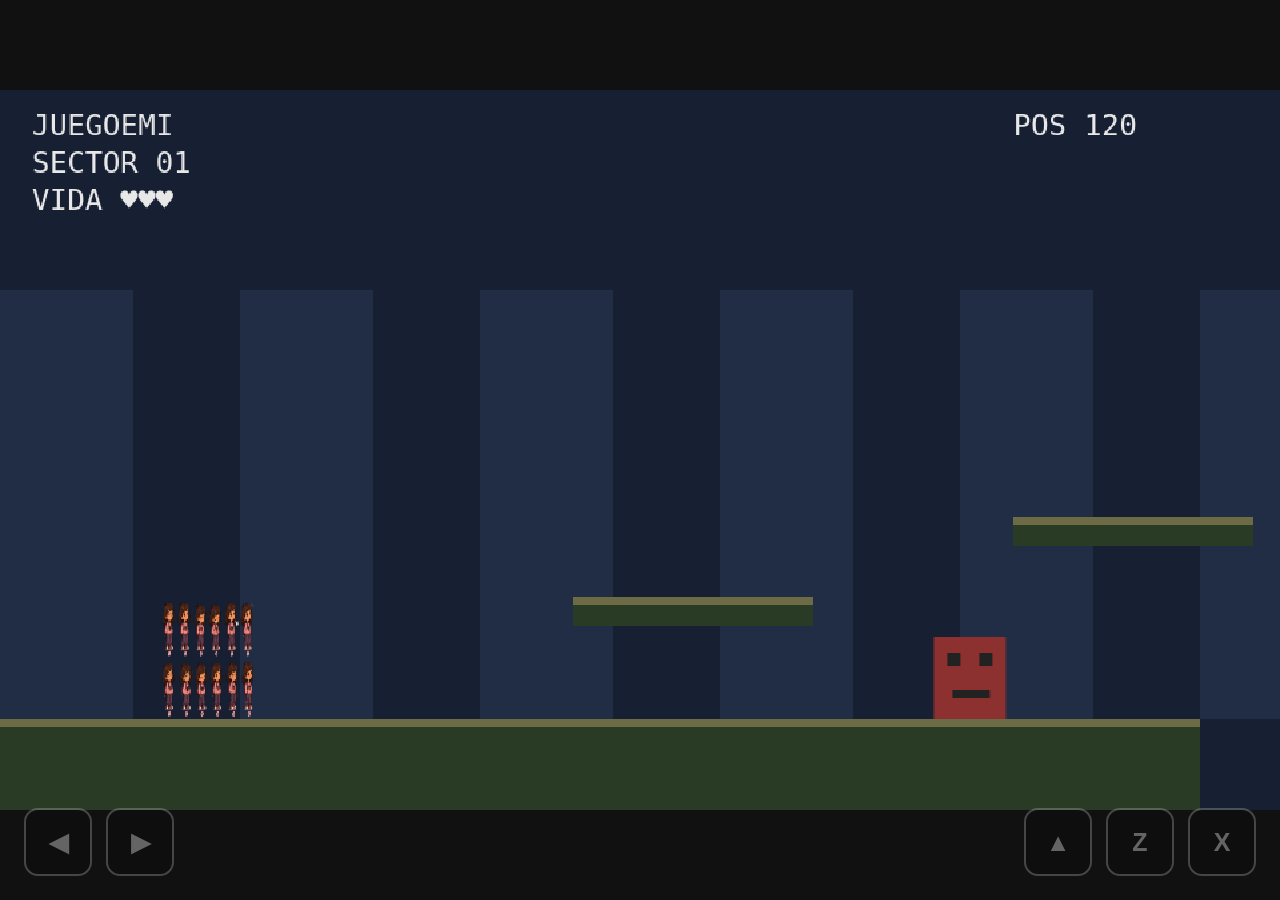
<file: index.html>
<!DOCTYPE html>
<html lang="es">
<head>
  <meta charset="UTF-8">
  <meta name="viewport" content="width=device-width, initial-scale=1.0, maximum-scale=1.0, user-scalable=no, viewport-fit=cover">
  <title>JuegoEMI</title>
  <link rel="stylesheet" href="style.css">
</head>
<body>
  <main id="game-container">
    <canvas id="game" aria-label="JuegoEMI"></canvas>
    <div id="touch-controls" aria-label="Controles táctiles">
      <div class="touch-left">
        <button data-key="arrowleft" aria-label="Izquierda">◀</button>
        <button data-key="arrowright" aria-label="Derecha">▶</button>
      </div>
      <div class="touch-right">
        <button data-key="arrowup" aria-label="Saltar">▲</button>
        <button data-key="z" aria-label="Golpear">Z</button>
        <button data-key="x" aria-label="Disparar">X</button>
      </div>
    </div>
  </main>
  <script src="game.js"></script>
</body>
</html>
</file>
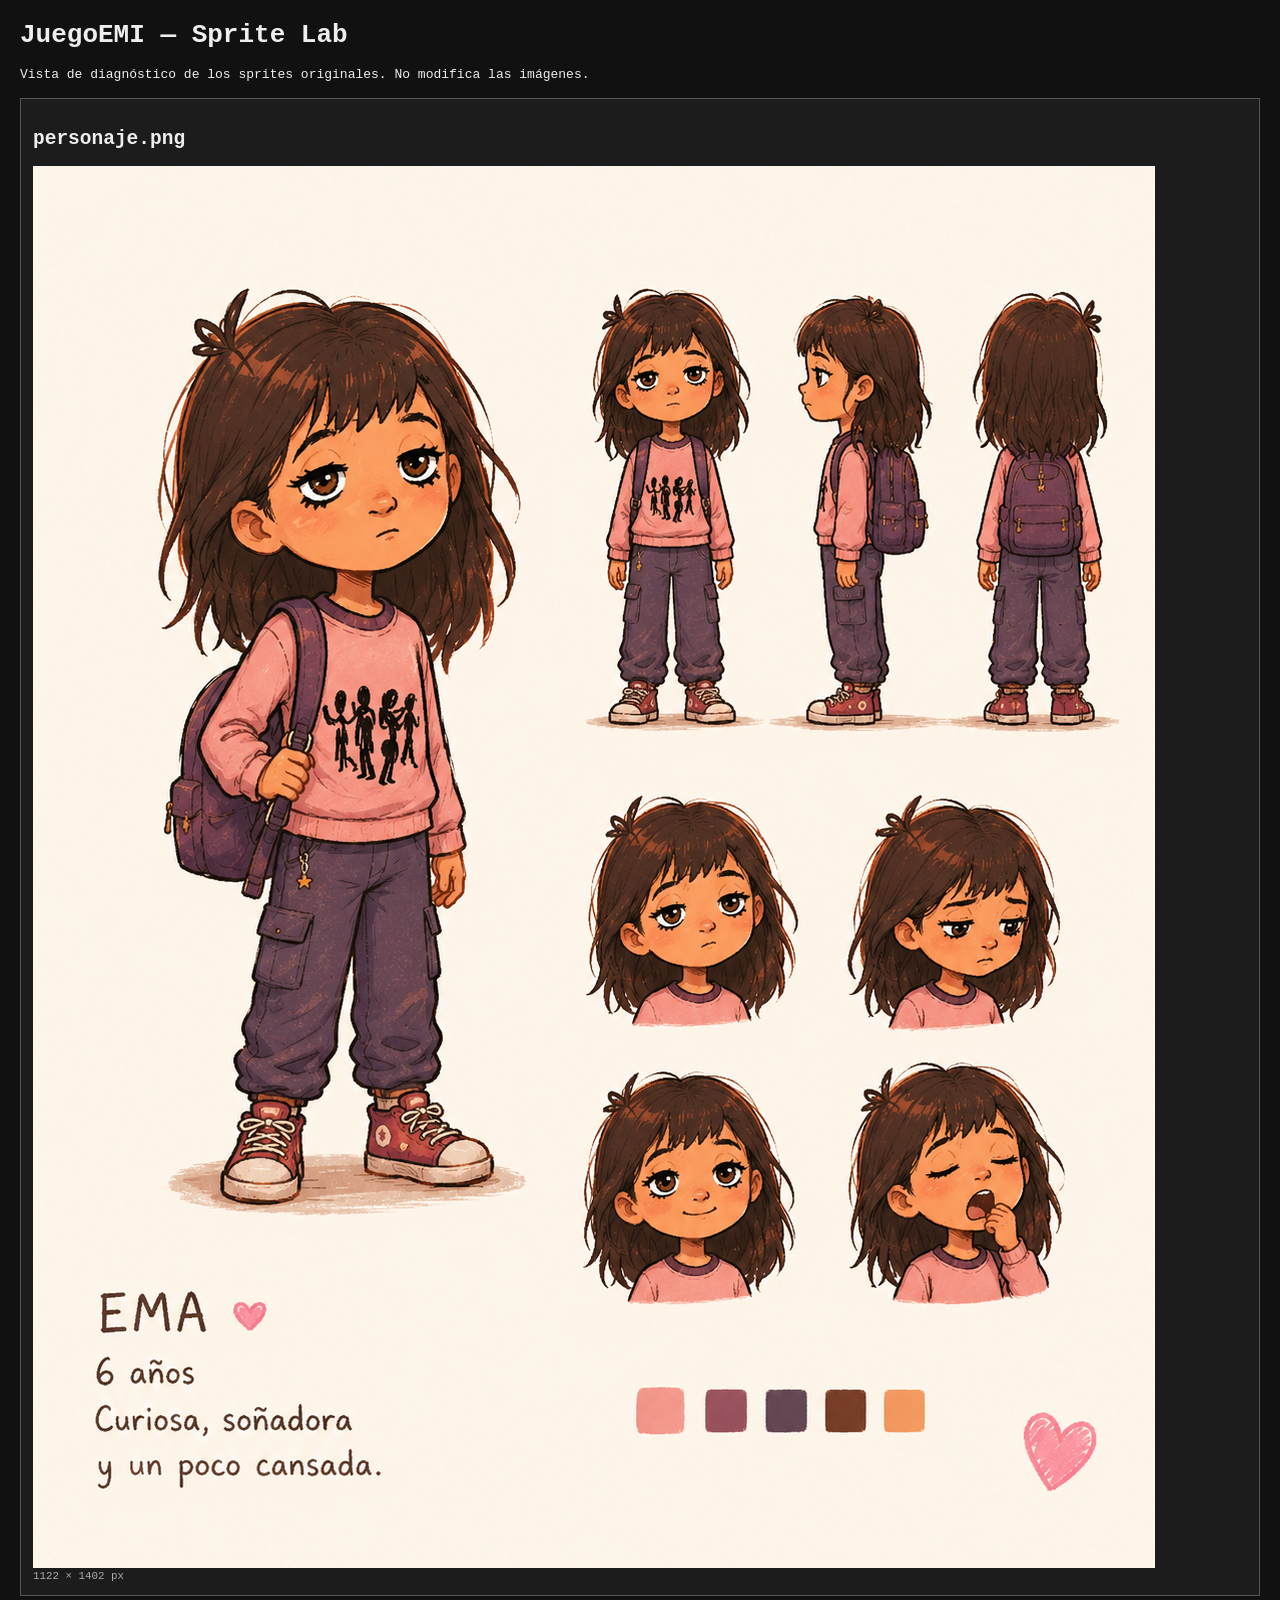
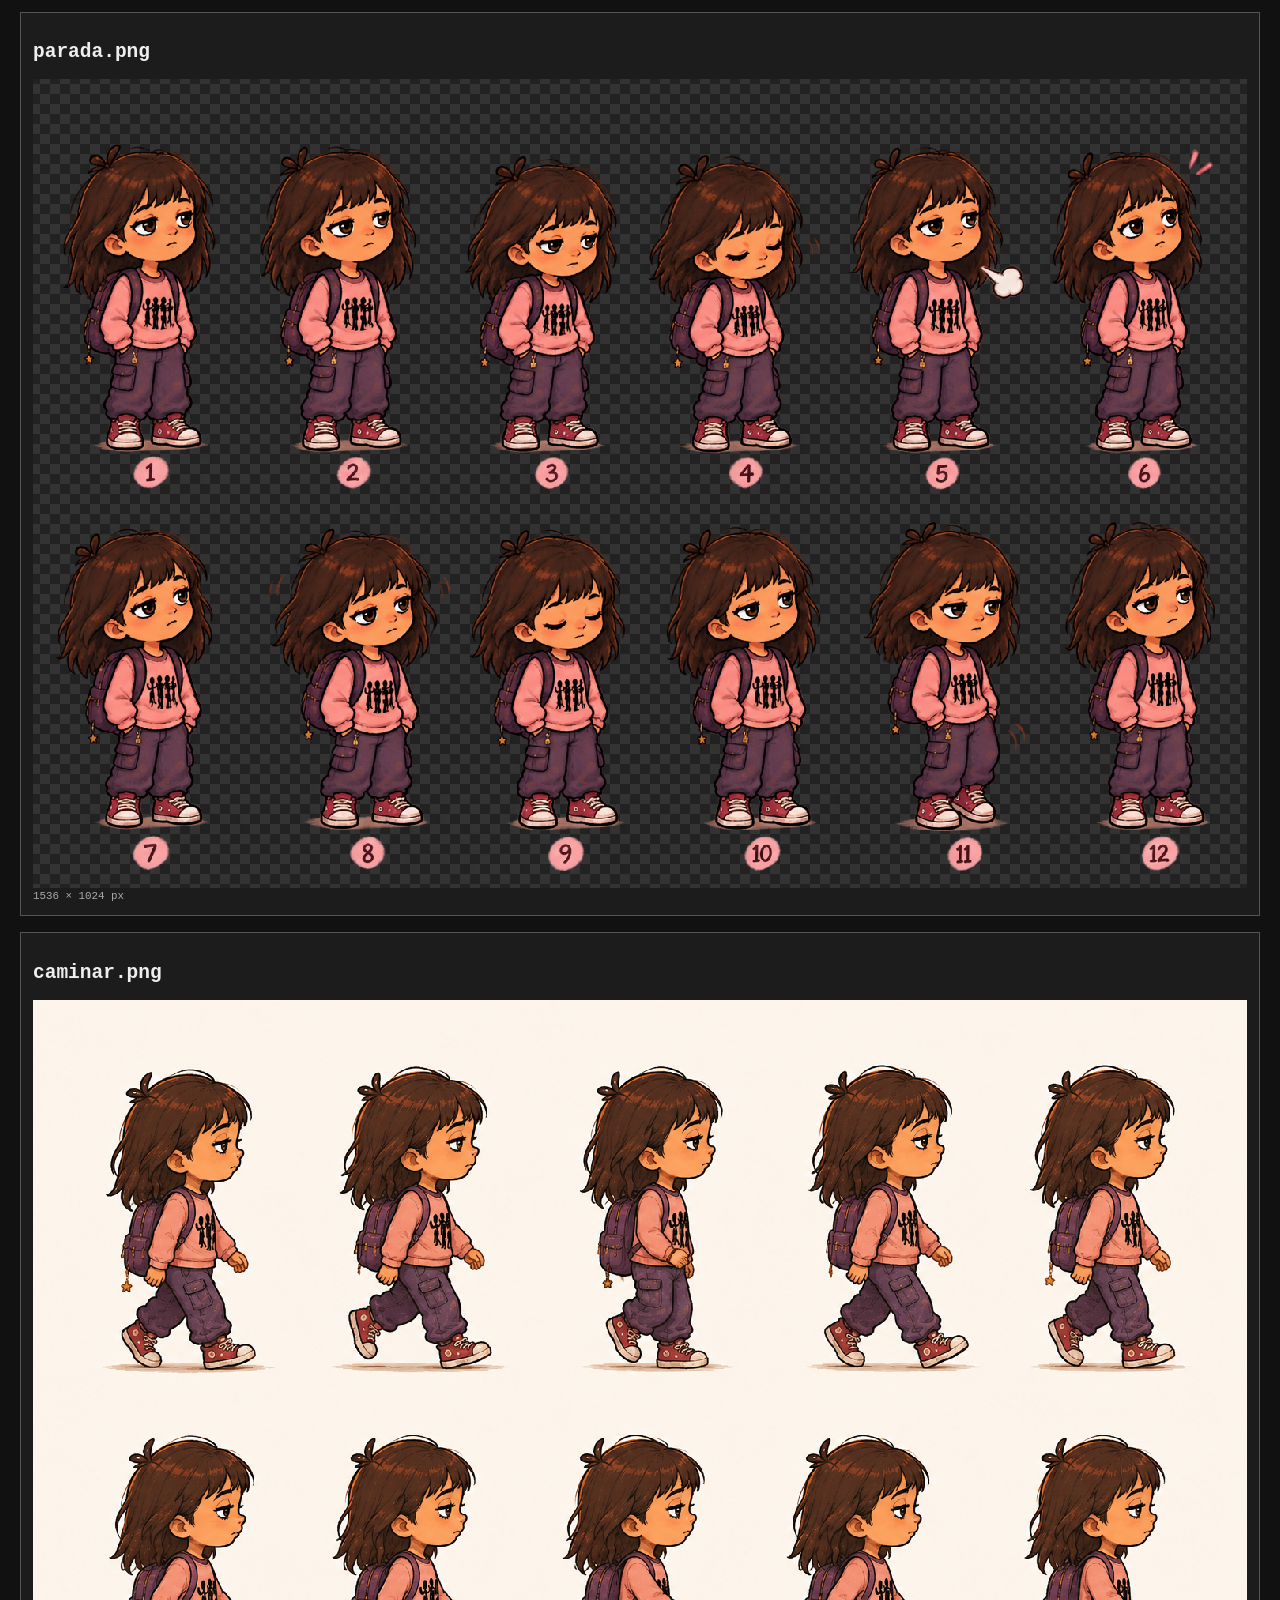
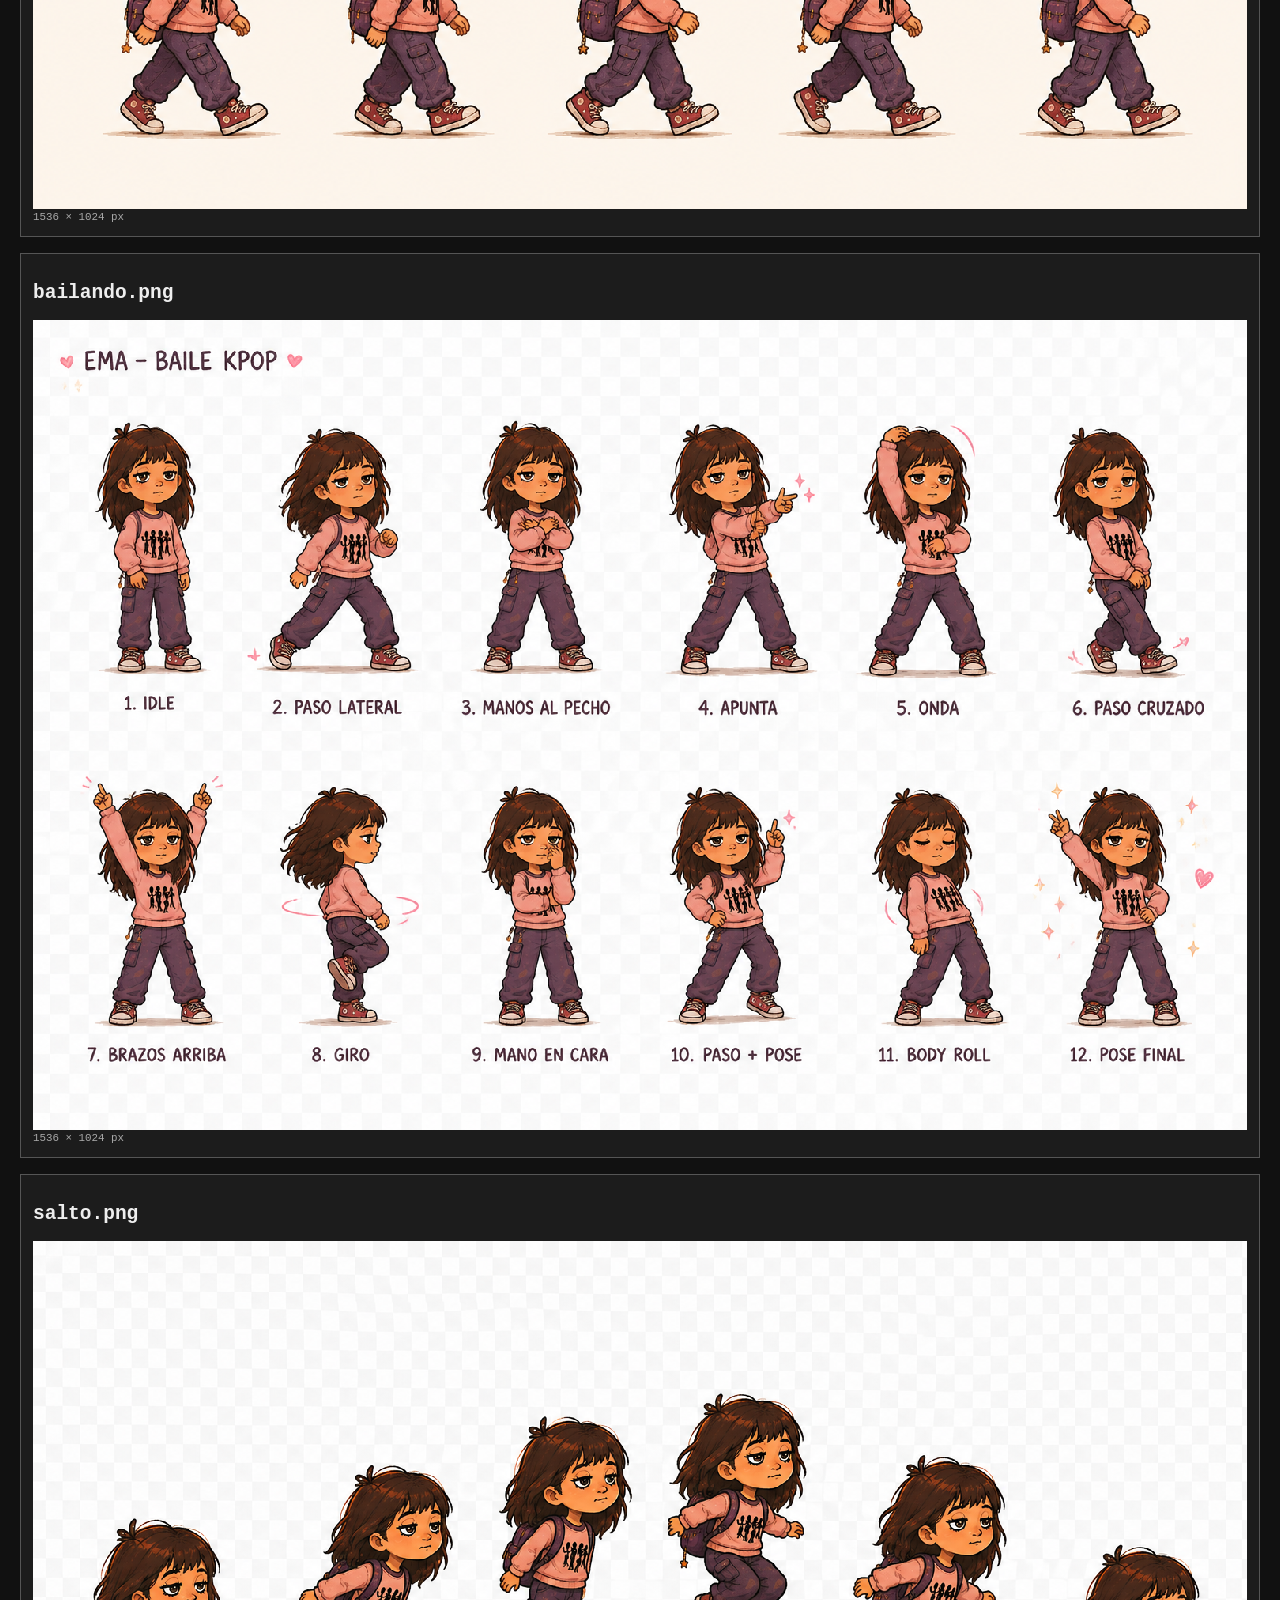
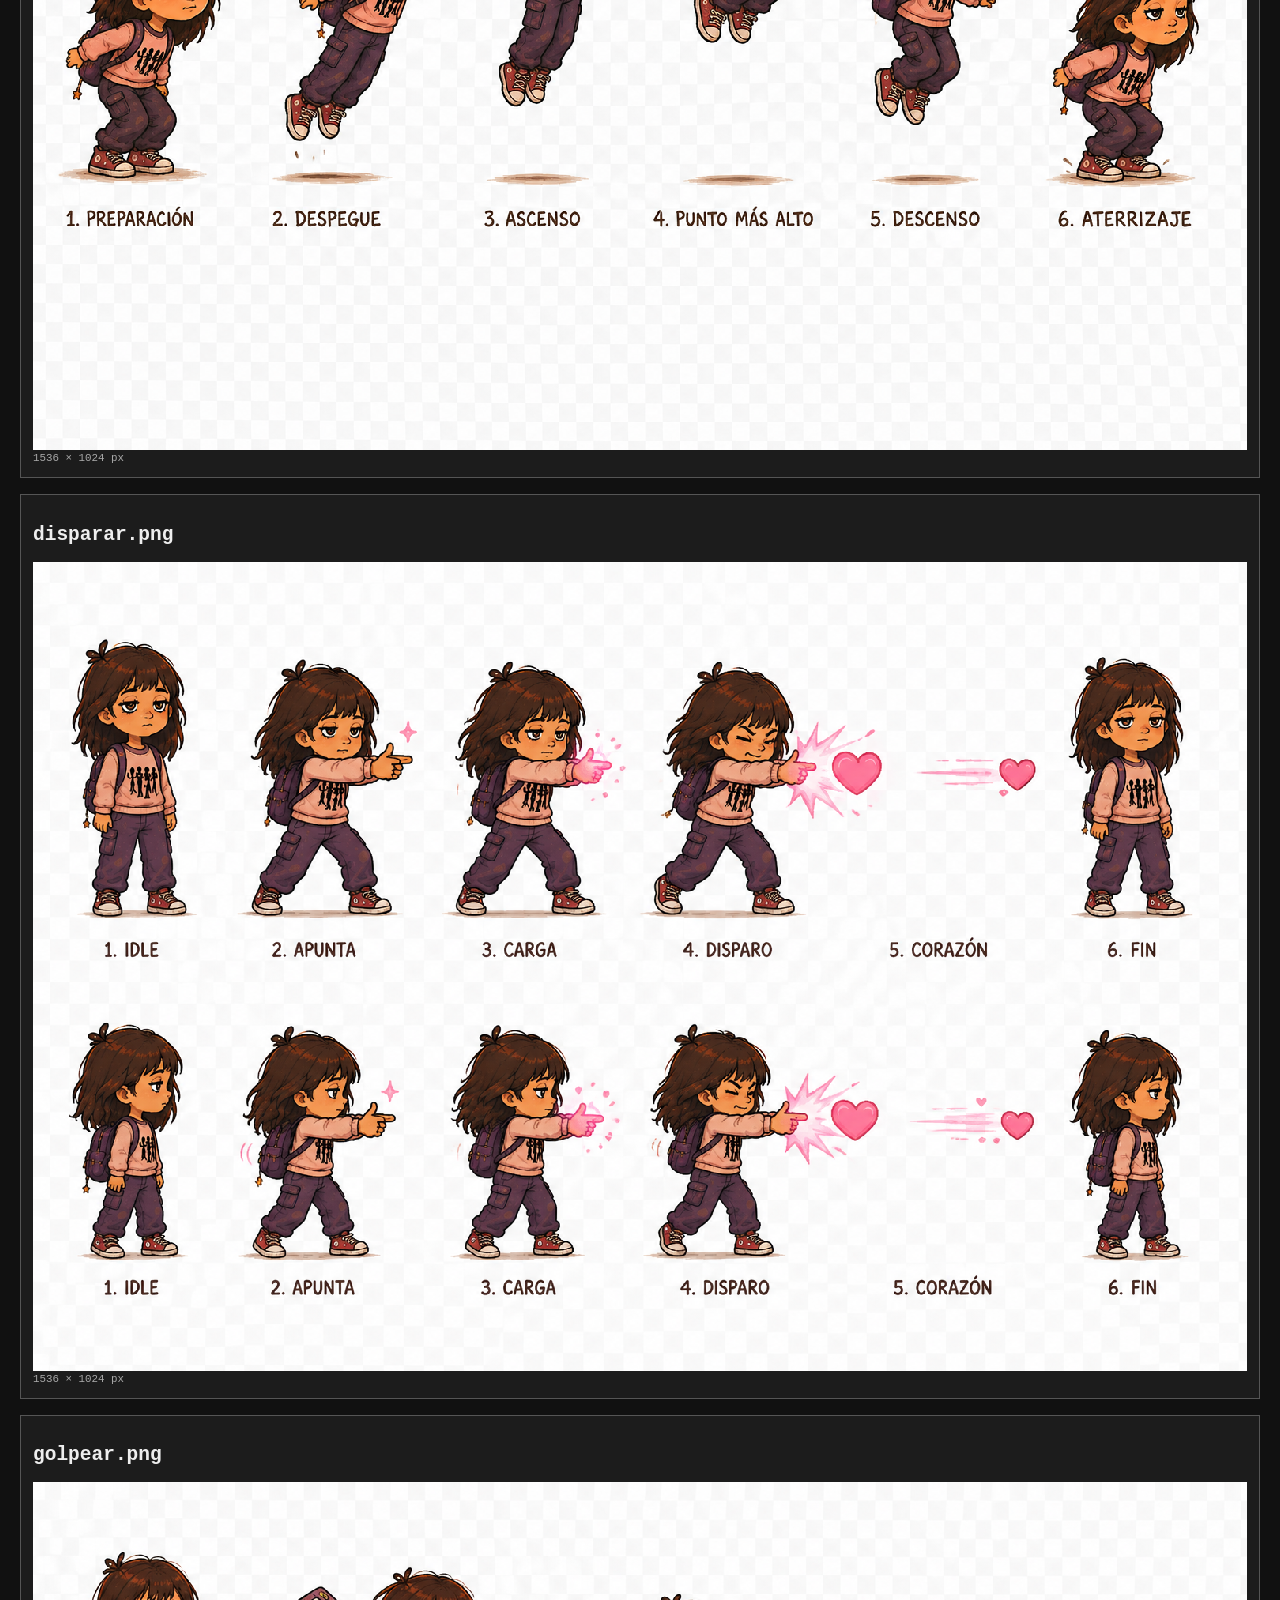
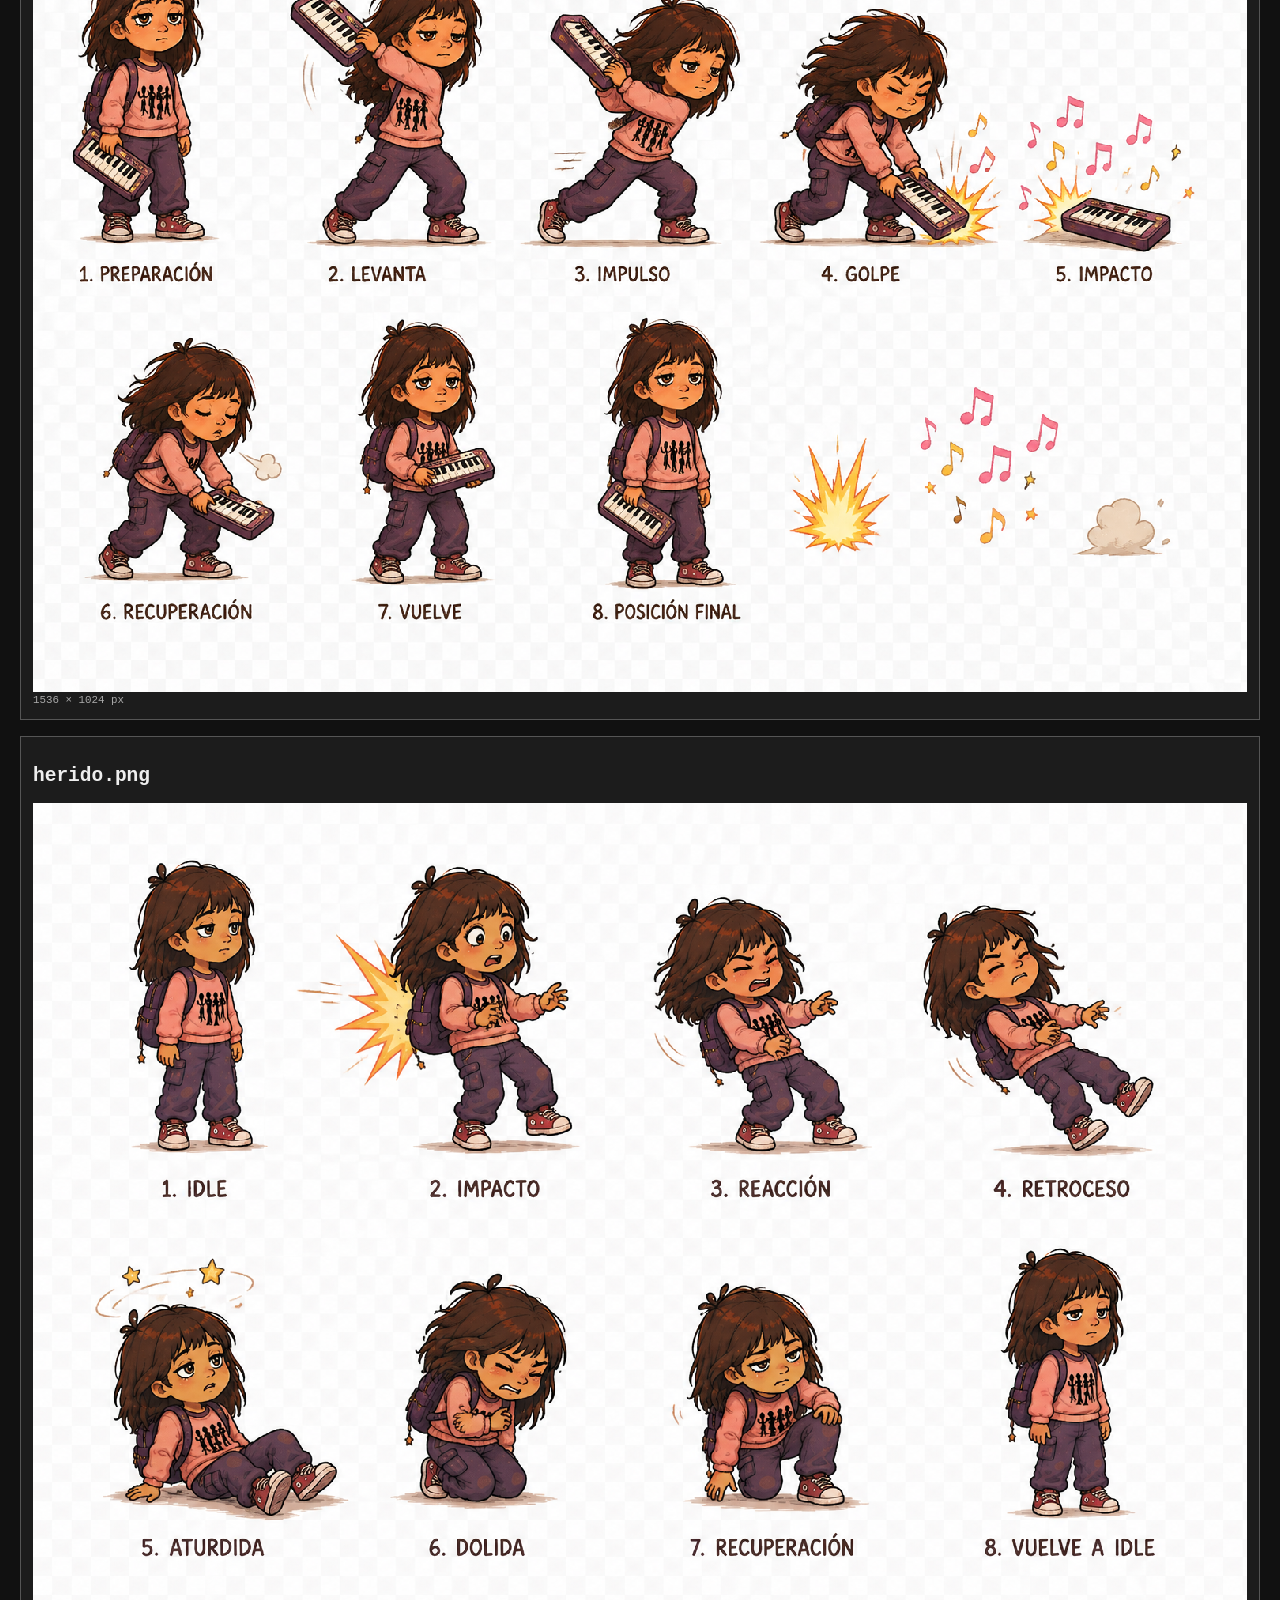
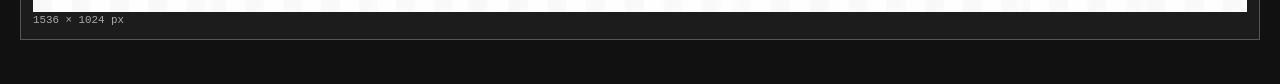
<file: sprite-test.html>
<!DOCTYPE html>
<html lang="es">
<head>
<meta charset="UTF-8">
<meta name="viewport" content="width=device-width,initial-scale=1">
<title>JuegoEMI - Sprite Lab</title>
<style>
body{margin:0;background:#111;color:#eee;font-family:monospace;padding:20px}
h1{margin-top:0}.sprite{border:1px solid #555;margin:16px 0;padding:12px;background:#1c1c1c}
img{display:block;max-width:100%;height:auto;image-rendering:pixelated;background:repeating-conic-gradient(#333 0 25%,#222 0 50%) 50%/20px 20px}
small{color:#aaa}
</style>
</head>
<body>
<h1>JuegoEMI — Sprite Lab</h1>
<p>Vista de diagnóstico de los sprites originales. No modifica las imágenes.</p>
<div id="sprites"></div>
<script>
const names=['personaje','parada','caminar','bailando','salto','disparar','golpear','herido'];
const root=document.getElementById('sprites');
for(const name of names){
  const box=document.createElement('section'); box.className='sprite';
  const title=document.createElement('h2'); title.textContent=name+'.png'; box.appendChild(title);
  const img=new Image(); img.src=name+'.png';
  const info=document.createElement('small'); info.textContent='cargando...';
  img.onload=()=>info.textContent=`${img.naturalWidth} × ${img.naturalHeight} px`;
  img.onerror=()=>info.textContent='No se pudo cargar';
  box.append(img,info); root.appendChild(box);
}
</script>
</body>
</html>
</file>
<file: style.css>
html, body {
  margin: 0;
  width: 100%;
  height: 100%;
  overflow: hidden;
  background: #111;
  touch-action: none;
  user-select: none;
  -webkit-user-select: none;
}

body {
  display: flex;
  align-items: center;
  justify-content: center;
  font-family: sans-serif;
}

#game-container {
  position: relative;
  width: 100vw;
  height: 100vh;
  display: flex;
  align-items: center;
  justify-content: center;
}

canvas {
  display: block;
  width: 100%;
  height: 100%;
  image-rendering: pixelated;
  image-rendering: crisp-edges;
  background: #202020;
}

#touch-controls {
  position: fixed;
  inset: 0;
  pointer-events: none;
  display: flex;
  justify-content: space-between;
  align-items: flex-end;
  padding: 24px;
  box-sizing: border-box;
}

.touch-left,
.touch-right {
  display: flex;
  gap: 14px;
  pointer-events: auto;
}

#touch-controls button {
  width: 68px;
  height: 68px;
  border: 2px solid rgba(255,255,255,.65);
  border-radius: 14px;
  background: rgba(0,0,0,.45);
  color: white;
  font-size: 25px;
  font-weight: bold;
  -webkit-tap-highlight-color: transparent;
  touch-action: none;
}

#touch-controls button:active {
  background: rgba(255,255,255,.28);
  transform: scale(.94);
}

@media (pointer: fine) {
  #touch-controls { opacity: .35; }
}

@media (orientation: portrait) {
  #touch-controls { opacity: .75; }
}
</file>
